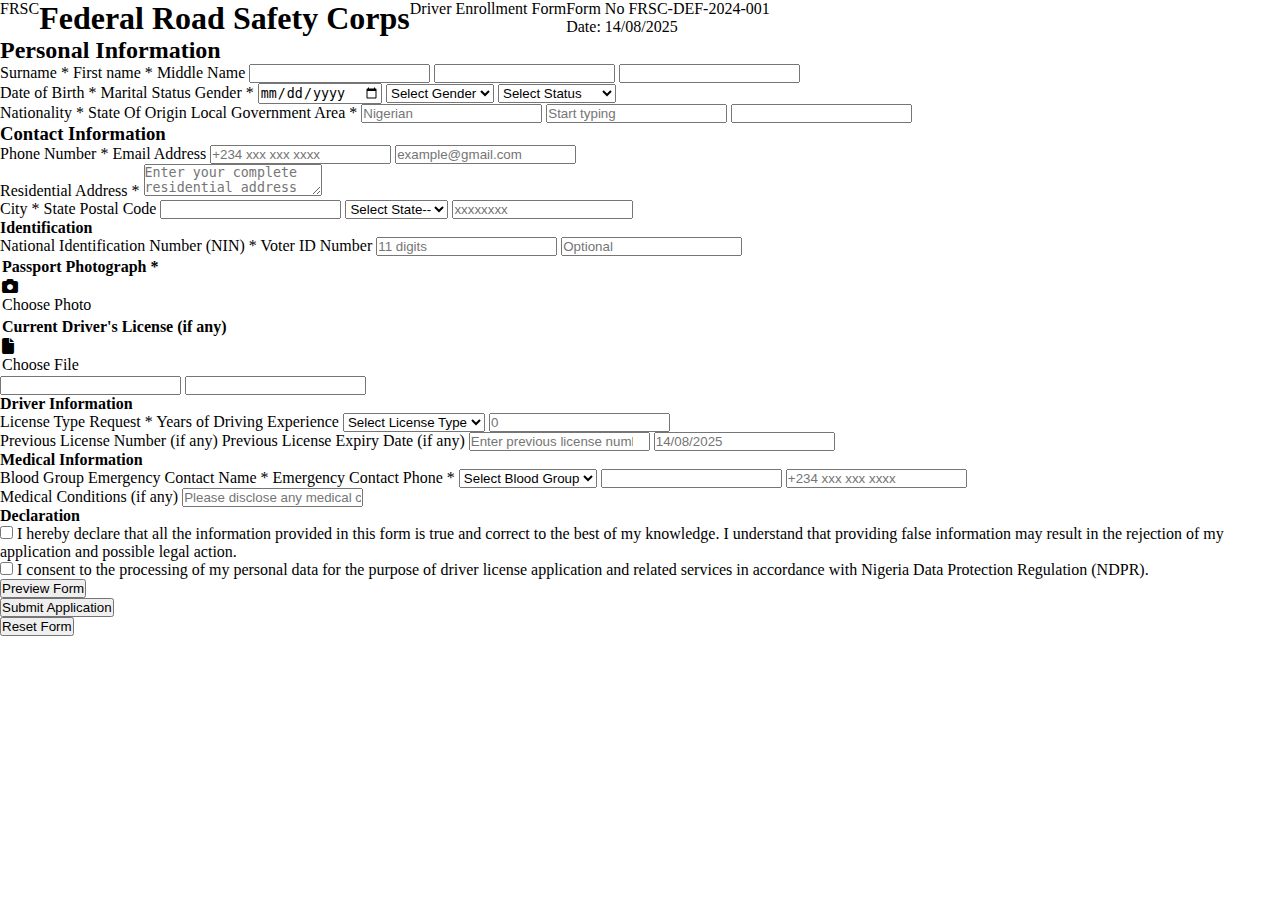
<file: form-practise/index.html>
<!DOCTYPE html>
<html lang="en">
<head>
    <meta charset="UTF-8">
    <meta name="viewport" content="width=device-width, initial-scale=1.0">
    <title>FRSC FORM PAGE</title>
    <meta name="description" content="FRSC form page">
    <meta name="author" content="Jeremy Great">
    <link rel="icon" type="x-icon" href="images/myFavicon.png">
    <link rel="stylesheet" href="form.css">
    <link rel="stylesheet" href="https://cdnjs.cloudflare.com/ajax/libs/font-awesome/6.5.1/css/all.min.css">
</head>
<body>
    <!-- The Header section -->
    <header class="header">
        <div class="container">
            <!-- Logo -->
            <div class="logo-container">
                <span>FRSC</span>
            </div>
            <H1>Federal Road Safety Corps</H1>
            <p>Driver Enrollment Form</p>
            <!-- form Number -->
            <div class="form-hd-detail">
                <p>Form No FRSC-DEF-2024-001</p>
                <p>Date: 14/08/2025</p>
            </div>
        </div>
    </header>

    <!-- main section -->
    <main>
        <section class="personal-info">
            <h2>Personal Information</h2>
            <form action="#" method="get" class="form">
                <div class="form-body">
                    <label for="surname">Surname *</label>
                    <label for="first-name">First name *</label>
                    <label for="middle-name">Middle Name</label>
                    <input type="text" name="surname" id="surname">
                    <input type="text" name="first-name" id="first-name">
                    <input type="text" name="middle-name" id="middle-name">
                </div>
                <div class="form-body">
                    <label for="dob">Date of Birth *</label>
                    <label for="status">Marital Status</label>
                    <label for="gender">Gender *</label>
                    <input type="date" name="dob" id="dob" placeholder="14/08/2025">
                    <select name="gender" id="gender">
                        <option value="">Select Gender</option>
                        <option value="male">Male</option>
                        <option value="female">Female</option>
                        <option value="others">Others</option>
                    </select>
                    <select name="status" id="status">
                        <option value="">Select Status</option>
                        <option value="single">Single</option>
                        <option value="married">Married</option>
                        <option value="divorced">divorced</option>
                        <option value="widow/widower">Widow/Widower</option>
                    </select>
                </div>
                <div class="form-body">
                    <label for="nationality">Nationality *</label>
                    <label for="state">State Of Origin</label>
                    <label for="lga">Local Government Area *</label>
                    <input type="text" name="nationality" id="nationality" placeholder="Nigerian">
                    <input list="state" id="state" name="state" placeholder="Start typing">

                    <!-- State List -->
                    <datalist id="states">
                        <option value="Abia">
                        <option value="Adamawa">
                        <option value="Akwa Ibom">
                        <option value="Anambra">
                        <option value="Bauchi">
                        <option value="Bayelsa">
                        <option value="Benue">
                        <option value="Borno">
                        <option value="Cross River">
                        <option value="Delta">
                        <option value="Ebonyi">
                        <option value="Edo">
                        <option value="Ekiti">
                        <option value="Enugu">
                        <option value="Gombe">
                        <option value="Imo">
                        <option value="Jigawa">
                        <option value="Kaduna">
                        <option value="Kano">
                        <option value="Katsina">
                        <option value="Kebbi">
                        <option value="Kogi">
                        <option value="Kwara">
                        <option value="Lagos">
                        <option value="Nasarawa">
                        <option value="Niger">
                        <option value="Ogun">
                        <option value="Ondo">
                        <option value="Osun">
                        <option value="Oyo">
                        <option value="Plateau">
                        <option value="Rivers">
                        <option value="Sokoto">
                        <option value="Taraba">
                        <option value="Yobe">
                        <option value="Zamfara">
                        <option value="FCT - Abuja">
                    </datalist>
                    <input type="text" name="lga" id="lga">
                </div>
            </form>
        </section>

        <!-- Contact Page -->
        <section class="contact">
            <div class="cti-container">
                <h3>Contact Information</h3>
                <div class="contact-info">
                    <label for="phone-no">Phone Number *</label>
                    <label for="email">Email Address</label>
                    <input type="phone-no" name="phone-no" id="phone-no" placeholder="+234 xxx xxx xxxx">
                    <input type="email" name="email" id="email" placeholder="example@gmail.com">
                </div>
                <div class="contact-info-address">
                    <label for="address">Residential Address *</label>
                    <textarea name="address" id="address" placeholder="Enter your complete residential address"></textarea>
                </div>
                <div class="contact-csp">
                    <label for="city">City *</label>
                    <label for="state">State</label>
                    <label for="postal-code">Postal Code</label>
                    <input type="text" name="city" id="city">
                    <select name="state" id="state">
                        <option value="">Select State--</option>
                        <option value="abia">Abia</option>
                        <option value="adamawa">Adamawa</option>
                        <option value="akwa_ibom">Akwa Ibom</option>
                        <option value="anambra">Anambra</option>
                        <option value="bauchi">Bauchi</option>
                        <option value="bayelsa">Bayelsa</option>
                        <option value="benue">Benue</option>
                        <option value="borno">Borno</option>
                        <option value="cross_river">Cross River</option>
                        <option value="delta">Delta</option>
                        <option value="ebonyi">Ebonyi</option>
                        <option value="edo">Edo</option>
                        <option value="ekiti">Ekiti</option>
                        <option value="enugu">Enugu</option>
                        <option value="gombe">Gombe</option>
                        <option value="imo">Imo</option>
                        <option value="jigawa">Jigawa</option>
                        <option value="kaduna">Kaduna</option>
                        <option value="kano">Kano</option>
                        <option value="katsina">Katsina</option>
                        <option value="kebbi">Kebbi</option>
                        <option value="kogi">Kogi</option>
                        <option value="kwara">Kwara</option>
                        <option value="lagos">Lagos</option>
                        <option value="nasarawa">Nasarawa</option>
                        <option value="niger">Niger</option>
                        <option value="ogun">Ogun</option>
                        <option value="ondo">Ondo</option>
                        <option value="osun">Osun</option>
                        <option value="oyo">Oyo</option>
                        <option value="plateau">Plateau</option>
                        <option value="rivers">Rivers</option>
                        <option value="sokoto">Sokoto</option>
                        <option value="taraba">Taraba</option>
                        <option value="yobe">Yobe</option>
                        <option value="zamfara">Zamfara</option>
                        <option value="fct">FCT - Abuja</option>
                    </select>
                    <input type="number" name="number" id="number" placeholder="xxxxxxxx">
                </div>
            </div>
        </section>

        <!-- Identification Section -->
        <section class="idtfn">
            <div class="idtfn-container">
                <h4>Identification</h4>
                <div class="idtfn-body">
                    <label for="nin">National Identification Number (NIN) *</label>
                     <label for="voters-id">Voter ID Number</label>
                    <input type="text" name="nin" id="nin" placeholder="11 digits">
                    <input type="text" name="voters-id" id="voters-id" placeholder="Optional">
                </div>
                <div class="idtfn-body">
                    <table>
                        <tr>
                            <th>Passport Photograph *</th>
                        </tr>
                        <tr>
                            <td class="passport">
                                <i class="fa-solid fa-camera"></i>
                                <p>Choose Photo</p>
                            </td>
                        </tr>
                    </table>
                    <table>
                        <tr>
                            <th>Current Driver's License (if any)</th>
                        </tr>
                        <tr>
                            <td class="driver-id">
                                <i class="fa-solid fa-file"></i>
                                <p>Choose File</p>
                            </td>
                        </tr>
                    </table>
                </div>
                <div class="idtfn-body">
                    <input type="text">
                    <input type="text">
                </div>
            </div>
        </section>

        <!-- Drivers information -->
        <section class="driver-info">
            <h4>Driver Information</h4>
            <div class="driver-info-body">
                <label for="license">License Type Request *</label>
                <label for="exprience">Years of Driving Experience</label>
                <select name="license" id="license">
                    <option value="">Select License Type</option>
                </select>
                <input type="number" name="experience" id="experience" placeholder="0">
            </div>
            <div class="driver-info-body">
                <label for="pre-license">Previous License Number (if any)</label>
                <label for="pre-license-expiry">Previous License Expiry Date (if any)</label>
                <input type="number" name="pre-license" id="pre-license" placeholder="Enter previous license number">
                <input type="number" name="pre-license-expiry" id="pre-license-expiry" placeholder="14/08/2025">
            </div>
        </section>

        <!-- Medical Information Page -->
        <section class="medical-info">
            <h4>Medical Information </h4>
            <div class="medical-info-body">
                <label for="blood-group">Blood Group</label>
                <label for="ec-name">Emergency Contact Name *</label>
                <label for="ec-phone">Emergency Contact Phone *</label>
                <select name="blood-group" id="blood-group">
                    <option value="">Select Blood Group</option>
                </select>
                <input type="text" name="ec-name" id="ec-name">
                <input type="number" name="ec-phone" id="ec-phone" placeholder="+234 xxx xxx xxxx">
            </div>
            <div class="medical-info-body-mdc">
                <label for="med-condition">Medical Conditions (if any)</label>
                <input type="text" name="med-condition" id="med-condition" placeholder="Please disclose any medical conditions that may affect driving ability">
            </div>
        </section>

        <!-- Declaration Terms -->
        <section class="declaration">
            <h4>Declaration</h4>
            <div class="declaration-info">
                <div class="declaration-info-body">
                    <label>
                        <input type="checkbox">
                        I hereby declare that all the information provided in this form is true and correct to the best of my knowledge. I understand that providing false information may result in the rejection of my application and possible legal action.
                    </label>
                </div>
                <div class="declaration-info-body">
                    <label>
                        <input type="checkbox">
                        I consent to the processing of my personal data for the purpose of driver license application and related services in accordance with Nigeria Data Protection Regulation (NDPR).
                    </label>
                </div>
            </div>
            <div class="button">
               <div>
                   <button type="button" id="preview-btn">Preview Form</button>
               </div>
                <div>
                    <button type="submit" id="submit-btn">Submit Application</button>
                </div>
                <div>
                    <button type="reset" id="reset-btn">Reset Form</button>
                </div>
            </div>
        </section>
    </main>
</body>
</html>
</file>
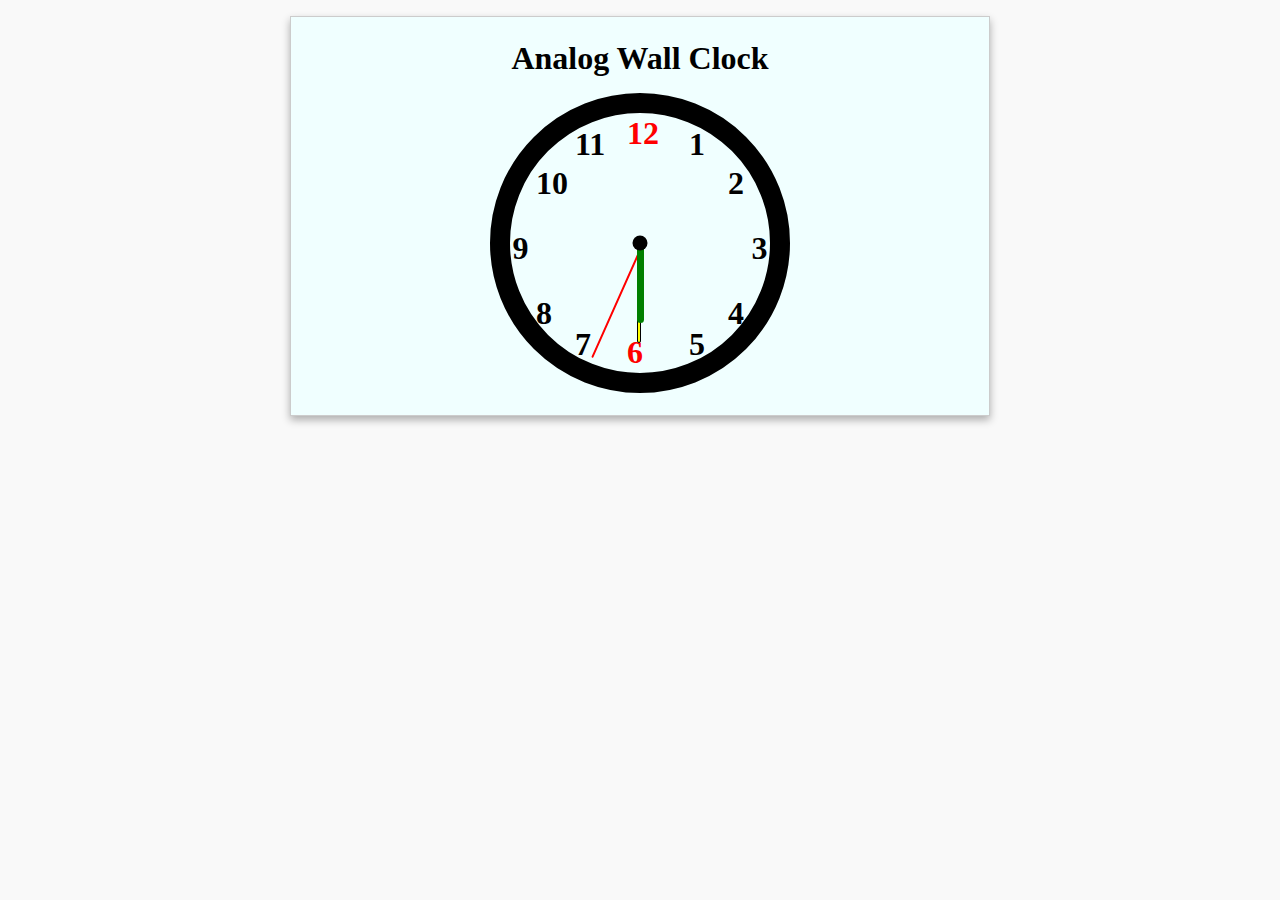
<file: learn_skills/index.html>
<!DOCTYPE html>
<html lang="en">
<head>
    <meta charset="UTF-8">
    <meta name="viewport" content="width=device-width, initial-scale=1.0">
    <title>Digital clock</title>
    <meta name="description" content="Digital Clock using HTML, CSS, and Javascript">
    <meta name="Author" content="Jeremy Great">
    <link rel="icon" type="image/png" href="images/myFavicon.png">
    <link rel="stylesheet" href="styles.css">
    <link rel="stylesheet" href="https://cdnjs.cloudflare.com/ajax/libs/font-awesome/6.5.2/css/all.min.css">
    <script src="javascript.js" defer></script>

</head>
<body>
   <!-- Wall clock -->
   <div class="container">
    <h1>Analog Wall Clock</h1>
    <div class="clock">
        <div class="hour" id="hour"></div>
        <div class="minute" id="minute"></div>
        <div class="second" id="second"></div>
        <div class="center-point" id="center-point"></div>
        <div class="numbers" id="numbers">
            <div class="numb1">1</div>
            <div class="numb2">2</div>
            <div class="numb3">3</div>
            <div class="numb4">4</div>
            <div class="numb5">5</div>
            <div class="numb6">6</div>
            <div class="numb7">7</div>
            <div class="numb8">8</div>
            <div class="numb9">9</div>
            <div class="numb10">10</div>
            <div class="numb11">11</div>
            <div class="numb12">12</div>
        </div>
    </div>
   </div>
</body>
</html>
</file>
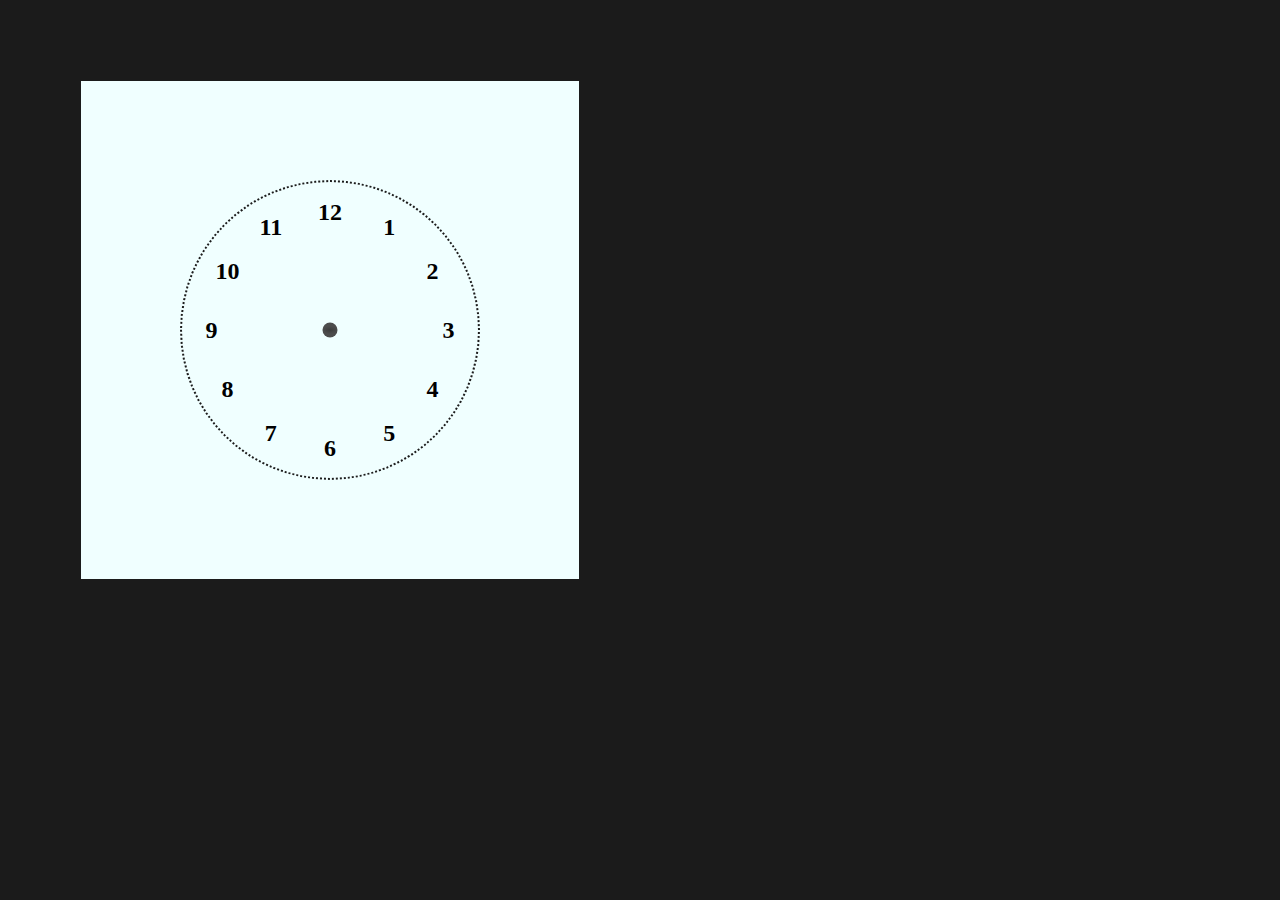
<file: learn_skills/DigitalClock/index.html>
<!DOCTYPE html>
<html lang="en">
<head>
    <meta charset="UTF-8">
    <meta name="viewport" content="width=device-width, initial-scale=1.0">
    <title>Document</title>
    <link rel="stylesheet" href="styles.css">
    <script src="scripts.js" defer></script>
</head>
<body>
    <div class="container" id="container">
        <div class="clock" id="clock">
            <div class="numbers" id="numbers"></div>
            <div class="dial" id="dial"></div>
        </div>
    </div>
</body>
</html>
</file>
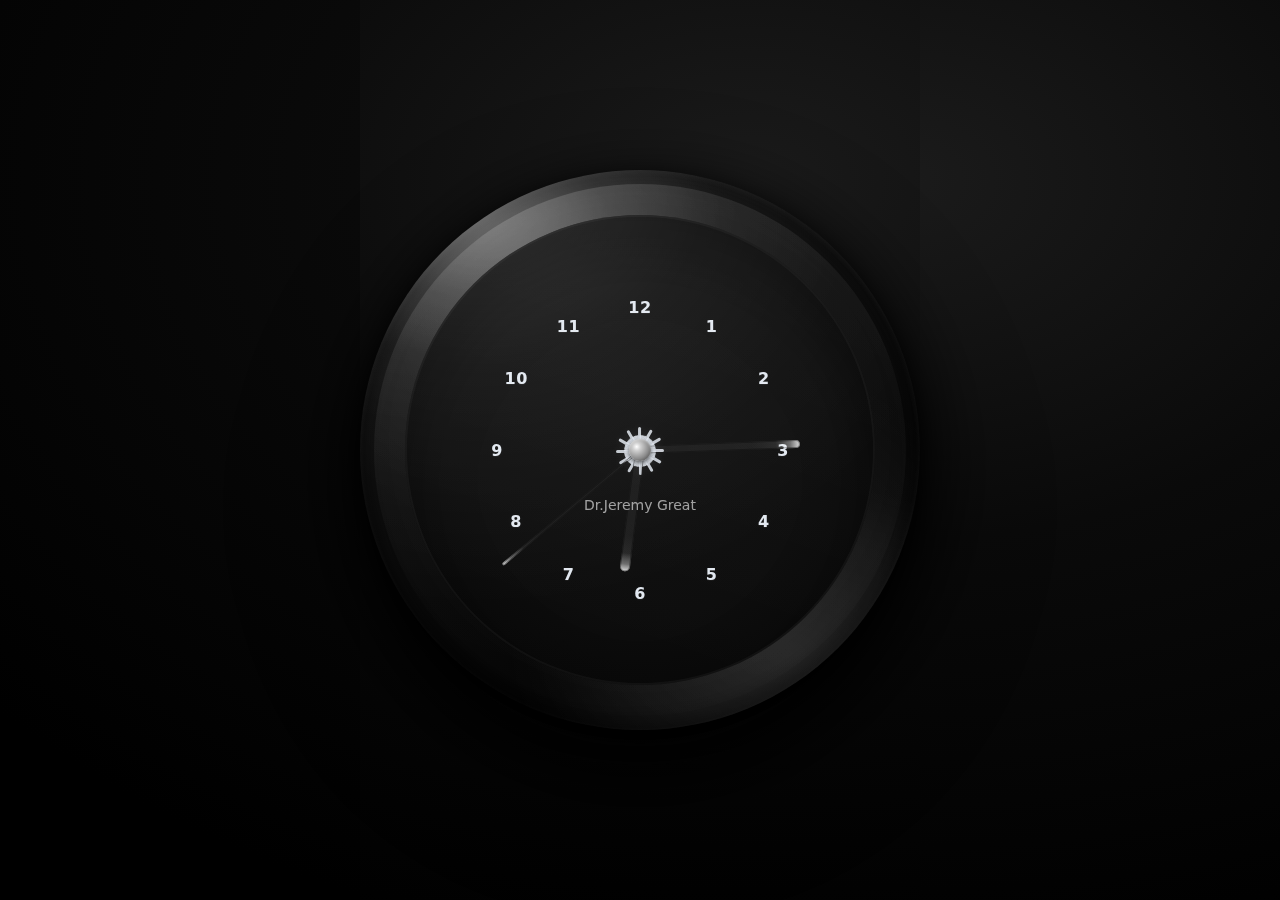
<file: learn_skills/Glossy Black wall Clock/index.html>
<!DOCTYPE html>
<html lang="en">
<head>
    <meta charset="UTF-8">
    <meta name="viewport" content="width=device-width, initial-scale=1.0">
    <title>Glossy Black Wall Clock</title>
    <meta name="description" content="A well designed glossy black wall clock">
    <meta name="author" content="Jeremy Great">
    <link rel="stylesheet" href="styles.css">
    <link rel="icon" type="image/png" href="images/myFavicon.png" />
    <script src="scripts.js" defer></script>
</head>
<body>
    <div class="clock-wrap" aria-label="Glossy black analog wall clock" role="img">
        <!-- Glowing back -->
        <div class="glow"></div>
        <!-- The Clock -->
        <div class="clock">
            <div class="dial">
                <div class="ticks" id="ticks"></div>
                <div class="numerals" id="nums"></div>

                <!-- Hands -->
                <div class="hand hour" id="hour"><div class="shaft"></div></div>
                <div class="hand minute" id="minute"><div class="shaft"></div></div>
                <div class="hand second sweep" id="second"><div class="shaft"></div></div>

                <div class="cap"></div>
                <div class="label">Dr.Jeremy Great</div>
            </div>
            <!-- Screen -->
            <div class="glass"></div>
        </div>
  </div>

</body>
</html>
</file>
<file: form-practise/form.css>
* {
    margin: 0;
    padding: 0;
    box-sizing: border-box;
}

/* Header section */
.header {
    display: block;
    position: relative;
}

.container {
    display: flex;
    background-color: ;
}
</file>
<file: learn_skills/styles.css>
* {
    margin: 0;
    padding: 0;
    box-sizing: border-box;
}

body {
    display: flex;
    justify-content: center;
    margin: 1rem;
    height: auto;
    background-color: #f9f9f9;
}

.container {
    display: flex;
    flex-direction: column;
    gap: 1rem;
    justify-content: center;
    align-items: center;
    background-color: azure;
    border: 1px solid #ccc;
    width: 700px;
    height: 400px;
    padding: 1rem 0;
    box-shadow: 0 4px 8px rgba(0, 0, 0, 0.3);
}

.clock {
    position: relative;
    width: 300px;
    height: 300px;
    border-radius: 50%;
    border: 20px solid #000;
}

.center-point {
    position: absolute;
    top: 50%;
    left: 50%;
    width: 15px;
    height: 15px;
    border-radius: 50%;
    background-color: #000;
    transform: translate(-50%, -50%);
    z-index: 4;
}

.hour {
    position: absolute;
    top: 50%;
    left: 49%;
    width: 6.5px;
    height: 80px;
    background-color: green;
    transform-origin: bottom center;
    transform: rotate(0deg);
    border-radius: 6px;
    z-index: 3;
}

.minute {
    position: absolute;
    top: 50%;
    left: 49%;
    width: 4px;
    height: 100px;
    background-color: yellow;
    border: 1px solid #000;
    transform-origin: bottom center;
    transform: rotate(360deg);
    border-radius: 6px;
    z-index: 2;
}

.second {
    position: absolute;
    top: 6%;
    left: 50%;
    width: 2px;
    height: 120px;
    background-color: red;
    transform-origin: bottom center;
    transform: rotate(0deg);
    border-radius: 6px;
    z-index: 1;
}

.numbers {
    position: absolute;
    top: 50%;
    left: 50%;
    width: 100%;
    height: 100%;
    transform: translate(-50%, -50%);
    font-size: 2rem;
    font-weight: bold;
    color: #000;
    display: flex;
    justify-content: center;
    align-items: center;
    z-index: 0;
    pointer-events: none;
}

.numb12 {
    position: absolute;
    top: 1%;
    left: 45%;
    color: red;
}

.numb6 {
    position: absolute;
    top: 85%;
    left: 45%;
    color: red;
}

.numb9 {
    position: absolute;
    top: 45%;
    left: 1%;
    color: #000;
}

.numb3 {
    position: absolute;
    top: 45%;
    right: 1%;
    color: #000;
}

.numb1 {
    position: absolute;
    top: 5%;
    right: 25%;
    color: #000;
}

.numb11 {
    position: absolute;
    top: 5%;
    left: 25%;
    color: #000;
}

.numb2 {
    position: absolute;
    top: 20%;
    right: 10%;
    color: #000;
}

.numb10 {
    position: absolute;
    top: 20%;
    left: 10%;
    color: #000;
}

.numb4 {
    position: absolute;
    top: 70%;
    right: 10%;
    color: #000;
}

.numb8 {
    position: absolute;
    top: 70%;
    left: 10%;
    color: #000;
}
.numb5 {
    position: absolute;
    top: 82%;
    right: 25%;
    color: #000;
}

.numb7 {
    position: absolute;
    top: 82%;
    left: 25%;
    color: #000;
}
</file>
<file: learn_skills/DigitalClock/styles.css>
* {
  margin: 0;
  box-sizing: border-box;
}

body {
  background-color: #1b1b1b;
  padding: 5rem;
}

.container {
  display: flex;
  justify-content: center;
  align-items: center;
  padding: 2rem;
  width: 500px;
  height: 500px;
  border: 1px solid #1b1b1b;
  background-color: azure;
}

.clock {
  width: 300px;
  height: 300px;
  border-radius: 50%;
  border: 2px dotted #1c1c1c;
  position: relative; /* important */
}

/* this is the wrapper of all numbers */
.numbers {
  position: absolute;
  top: 50%;
  left: 50%;
  width: 100%;
  height: 100%;
  transform: translate(-50%, -50%);
}

/* each number created in JS */
.numb {
  position: absolute;
  transform: translate(-50%, -50%);
  font-size: 1.5rem;
  font-weight: bold;
  color: black;
}

.dial {
  position: absolute;
  left: 50%;
  top: 50%;
  background: radial-gradient(100% 50%, #3c3c3c 0%, #4c4c4c 50%);
  width: 15px;
  height: 15px;
  border-radius: 50%;
  transform: translate(-50%, -50%); /* centers the dial */
}
</file>
<file: learn_skills/Glossy Black wall Clock/styles.css>
:root {
    --black: #0b0b0b;
    --black-2:#111;
    --highlight: rgba(255,255,255,0.25);
    --glass: rgba(255,255,255,0.06);
    --accent: #e2e8f0;
    --hand: #f8fafc;
    --sec: #ff3b3b;
    --shadow-outer: 0 40px 80px rgba(0,0,0,0.65),  0 8px 20px rgba(0,0,0,0.8);
    --shadow-inner: inset 0 2px 6px rgba(255,255,255,0.06), inset 0 -8px 24px rgba(0,0,0,0.85), inset 0 16px 48px rgba(255,255,255,0.03);
}

*{box-sizing: border-box;}
 html,body{
      height:100%;
      margin:0;
      background: radial-gradient(1200px 800px at 70% 20%, #1b1b1b 0%, #0a0a0a 45%, #000 100%);
      color: var(--accent);
      font-family: system-ui, -apple-system, Segoe UI, Roboto, Ubuntu, Cantarell, Noto Sans, Arial, sans-serif;
      display:grid; 
      place-items:center;
    }

    .clock-wrap{
      position: relative;
      width: min(86vmin, 560px);
      aspect-ratio: 1 / 1;
      filter: drop-shadow(0 18px 40px rgba(0,0,0,0.7));
    }

    /* Outer bezel with shiny black paint */
    .clock {
        position:relative;
        width:100%;
        height:100%;
        border-radius:50%;
        background:
        radial-gradient(120% 120% at 30% 25%, rgba(255,255,255,0.15) 0%, rgba(255,255,255,0.04) 20%, rgba(255,255,255,0) 35%),
        radial-gradient(70% 70% at 70% 75%, rgba(255,255,255,0.08) 0%, rgba(255,255,255,0) 60%),
        linear-gradient(145deg, #0a0a0a, #0f0f0f 30%, #050505 70%, #0a0a0a 100%);
        box-shadow: var(--shadow-outer), var(--shadow-inner);
        display:grid; 
        place-items:center;
        overflow:hidden;
    }

    /* Gloss highlight sweep */
    .clock::before{
        content:"";
        position:absolute; 
        inset:-2%;
        border-radius:50%;
        background:
        radial-gradient(110% 60% at 20% 10%, rgba(255,255,255,0.35) 0%, rgba(255,255,255,0.12) 22%, rgba(255,255,255,0.02) 40%, rgba(255,255,255,0) 60%),
        radial-gradient(80% 50% at 75% 85%, rgba(255,255,255,0.08) 0%, rgba(255,255,255,0) 60%);
        mix-blend-mode: screen;
        pointer-events:none;
        filter: blur(0.2px);
    }

    /* Inner dial */
    .dial {
        position:relative;
        width:84%; 
        aspect-ratio:1 / 1; 
        border-radius:50%;
        background:
        radial-gradient(circle at 50% 45%, #0f0f0f 0%, #0b0b0b 55%, #030303 100%);
        box-shadow: inset 0 0 0 2px rgba(255,255,255,0.04), inset 0 30px 60px rgba(0,0,0,0.75);
        display:grid; 
        place-items:center;
    }

    /* Glass layer */
    .glass{
        position:absolute; 
        inset:2.5%; 
        border-radius:50%;
        background:
        radial-gradient(120% 100% at 20% 0%, rgba(255,255,255,0.16) 0%, rgba(255,255,255,0.06) 35%, rgba(255,255,255,0.02) 60%, rgba(255,255,255,0) 80%),
        linear-gradient(200deg, rgba(255,255,255,0.04), rgba(255,255,255,0));
        mix-blend-mode: screen;
        pointer-events:none;
    }

    /* Ticks */
    .ticks { 
        position:absolute; 
        inset:7%; 
    }

    .tick{
        position:absolute; 
        left:50%; top:50%; 
        transform-origin: left center;
        height:2px; width:44%; 
        opacity:0.85;
    }

    .tick::before{
        content:""; display:block; 
        height:100%; 
        width:16px; 
        border-radius:2px;
        background: var(--accent);
        box-shadow: 0 0 8px rgba(255,255,255,0.12);
    }

    /* Major ticks every 5 minutes */
    .tick.major::before{ 
        width:24px; 
        height:3px; 
    }

    /* Numerals */
    .numerals {
        position:absolute; 
        inset:12%; 
        display:grid; 
        place-items:center; 
        font-weight:600;
        text-shadow: 0 1px 0 rgba(255,255,255,0.05), 0 0 10px rgba(255,255,255,0.05);
        letter-spacing: 0.5px;
    }

    .num { 
        position:absolute; 
        transform: translate(-50%, -50%); 
    }

    /* Hands */
    .hand {
        position:absolute; 
        left:50%; 
        top:50%; 
        transform-origin: bottom center;
        display:flex; 
        align-items:flex-start; 
        justify-content:center;
    }
    .hand.hour { width:10px; height:26%; }
    .hand.minute { width:8px; height:34%; }
    .hand.second { width:3px; height:38%; }


    .hand .shaft {
        width:100%;
        height: 4px; 
        border-radius:6px;
        background: linear-gradient(180deg, rgba(255,255,255,0.85), rgba(255,255,255,0.4) 6%, rgba(255,255,255,0.1) 15%, rgba(255,255,255,0.06) 30%, rgba(255,255,255,0.04) 100%);
        box-shadow: inset 0 0 0 1px rgba(0,0,0,0.4);
    }

    /* Center cap */
    .cap {
        position:absolute; 
        left:50%; 
        top:50%; 
        transform:translate(-50%, -50%);
        width:22px; 
        height:22px; 
        border-radius:50%;
        background: radial-gradient(circle at 35% 35%, #fff 0%, #cfcfcf 20%, #8b8b8b 60%, #2b2b2b 100%);
        box-shadow: 0 2px 4px rgba(0,0,0,0.6), inset 0 1px 2px rgba(255,255,255,0.4);
        z-index: 6;
    }

    /* Branding / label */
    .label{
        position:absolute; 
        left:50%; 
        top:60%; 
        transform:translateX(-50%);
        font-size: clamp(10px, 1.8vmin, 14px);
        color: rgba(255,255,255,0.6);
        z-index: 0;
    }

    /* Subtle ambient glow from the clock onto the wall */
    .glow {
      position:absolute; 
      inset:-6%; 
      border-radius:50%; 
      z-index:-1;
      background:
        radial-gradient(60% 60% at 50% 40%, rgba(255,255,255,0.06), rgba(255,255,255,0) 60%),
        radial-gradient(70% 70% at 50% 60%, rgba(255,255,255,0.05), rgba(255,255,255,0) 70%);
      filter: blur(30px);
    }

     /* Smooth hand animation */
    .sweep { 
        transition: transform 0.05s linear; 
    }

    /* Optional subtle parallax when hovering */
    .clock-wrap:hover .clock { 
        transform: translateY(-2px); transition: transform 250ms ease; 
    }
</file>
